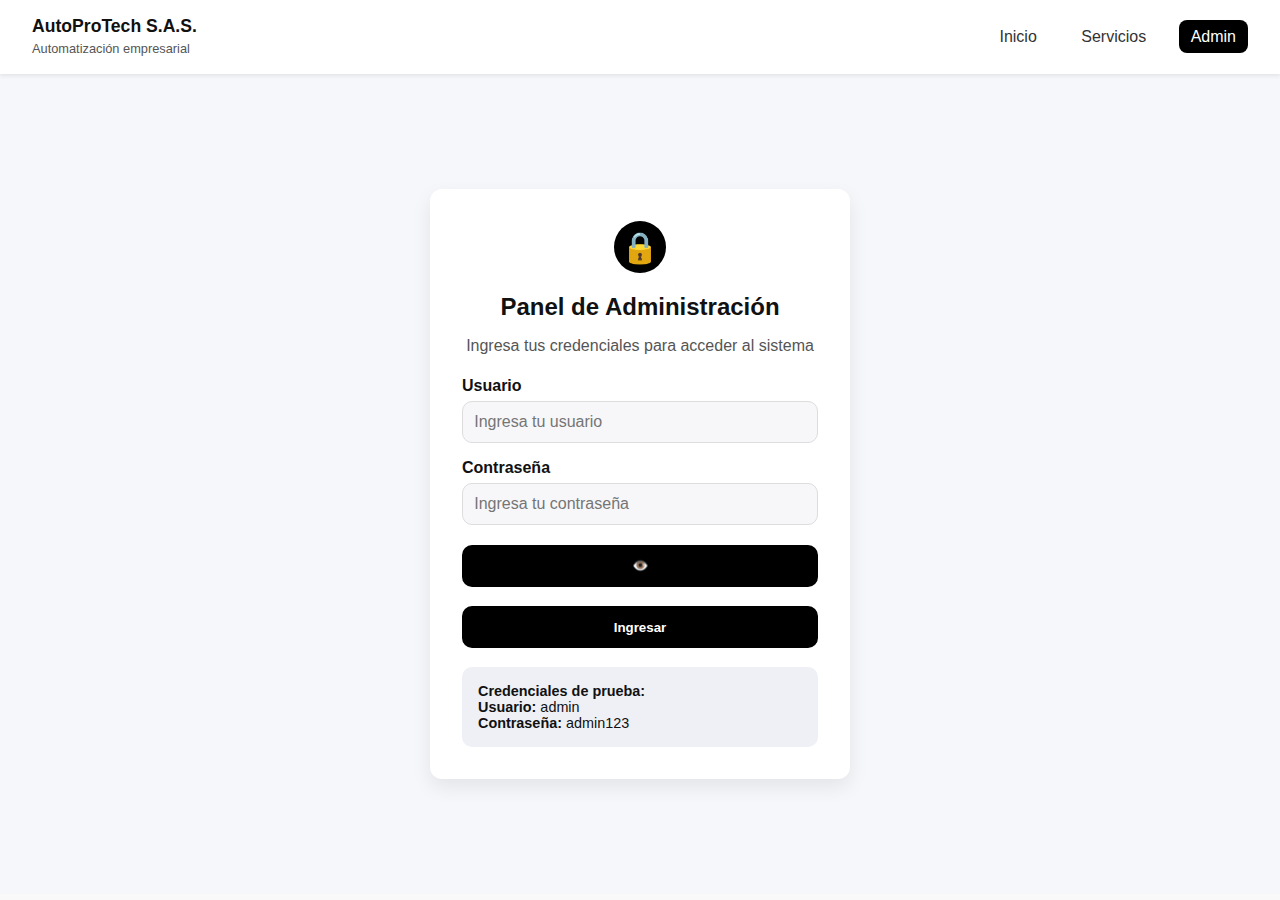
<file: admin.html>
<!DOCTYPE html>
<html lang="es">
<head>
  <meta charset="UTF-8" />
  <meta name="viewport" content="width=device-width, initial-scale=1.0"/>
  <title>Panel de Admin</title>
  <link rel="stylesheet" href="styles.css" />
</head>
<body>
  <header class="navbar">
    <div class="logo">AutoProTech S.A.S.<br><span>Automatización empresarial</span></div>
   <nav>
  <a href="index.html">Inicio</a>
  <a href="servicios.html">Servicios</a>
  <a href="admin.html" class="active">Admin</a>
</nav>

  </header>

  <main class="admin-login">
    <div class="login-card">
      <div class="lock-icon">🔒</div>
      <h2>Panel de Administración</h2>
      <p>Ingresa tus credenciales para acceder al sistema</p>

      <label>Usuario</label>
      
      <input type="text" id="admin-user" placeholder="Ingresa tu usuario">

      <label>Contraseña</label>
      <div class="password-container">
  <input type="password" id="admin-pass" placeholder="Ingresa tu contraseña">
  <button type="button" id="toggle-pass" class="toggle-btn">👁️</button>
</div>
     

    <button onclick="if(validarLogin()) login()">Ingresar</button>

      <div class="test-credentials">
        <strong>Credenciales de prueba:</strong><br>
        <span><b>Usuario:</b> admin</span><br>
        <span><b>Contraseña:</b> admin123</span>
      </div>
    </div>
  </main>

  <script src="script.js"></script>
</body>
</html>
</file>
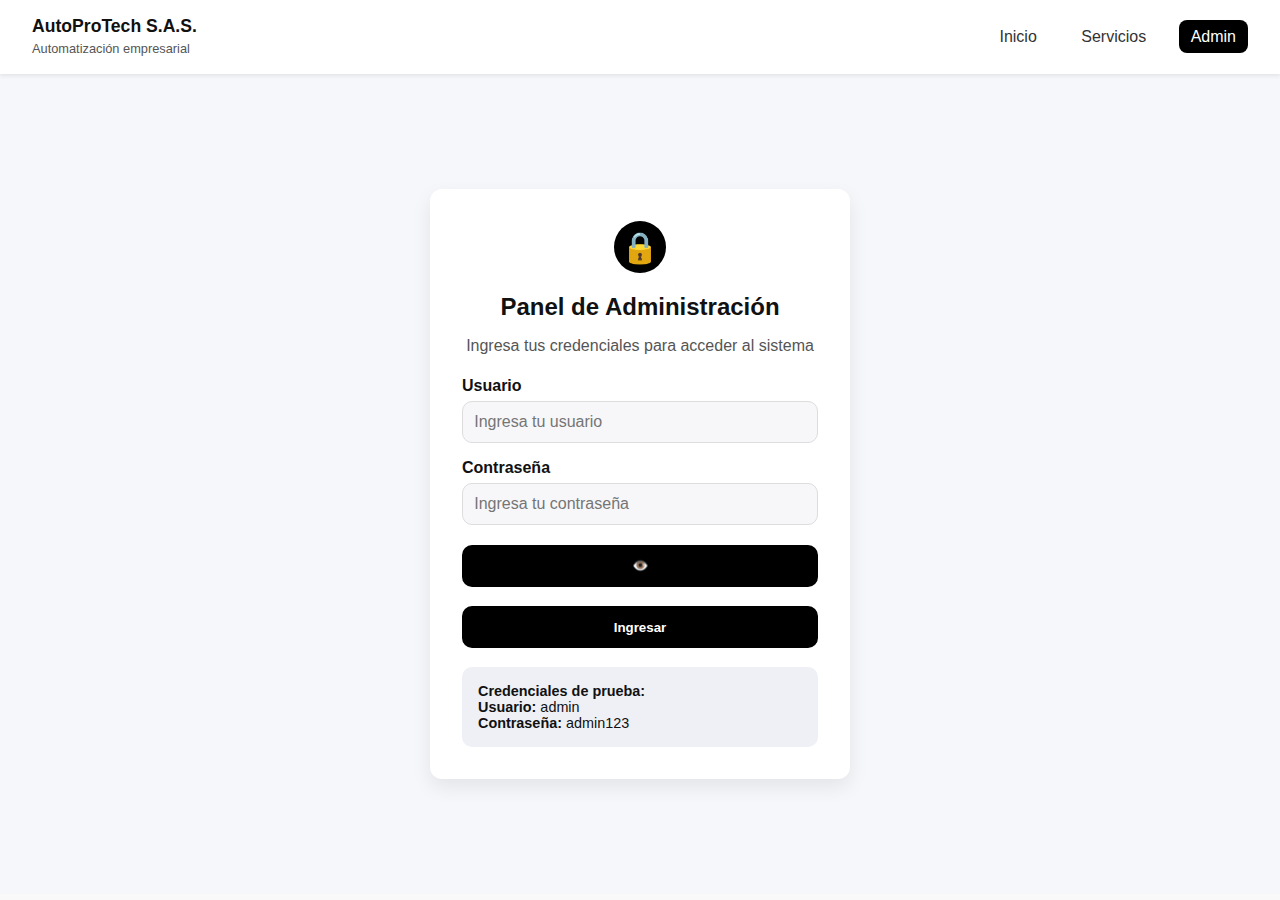
<file: Pagina/admin.html>
<!DOCTYPE html>
<html lang="es">
<head>
  <meta charset="UTF-8" />
  <meta name="viewport" content="width=device-width, initial-scale=1.0"/>
  <title>Panel de Admin</title>
  <link rel="stylesheet" href="styles.css" />
</head>
<body>
  <header class="navbar">
    <div class="logo">AutoProTech S.A.S.<br><span>Automatización empresarial</span></div>
   <nav>
  <a href="index.html">Inicio</a>
  <a href="servicios.html">Servicios</a>
  <a href="admin.html" class="active">Admin</a>
</nav>

  </header>

  <main class="admin-login">
    <div class="login-card">
      <div class="lock-icon">🔒</div>
      <h2>Panel de Administración</h2>
      <p>Ingresa tus credenciales para acceder al sistema</p>

      <label>Usuario</label>
      
      <input type="text" id="admin-user" placeholder="Ingresa tu usuario">

      <label>Contraseña</label>
      <div class="password-container">
  <input type="password" id="admin-pass" placeholder="Ingresa tu contraseña">
  <button type="button" id="toggle-pass" class="toggle-btn">👁️</button>
</div>
     

    <button onclick="if(validarLogin()) loginAdmin()">Ingresar</button>

      <div class="test-credentials">
        <strong>Credenciales de prueba:</strong><br>
        <span><b>Usuario:</b> admin</span><br>
        <span><b>Contraseña:</b> admin123</span>
      </div>
    </div>
  </main>

  <script src="script.js"></script>
</body>
</html>
</file>
<file: styles.css>
/* === BASE === */
* { box-sizing: border-box; }
body {
  margin: 0;
  font-family: 'Segoe UI', sans-serif;
  background: #f9f9f9;
  color: #111;
}

/* === NAVBAR === */
.navbar {
  background: #fff;
  padding: 1rem 2rem;
  display: flex;
  justify-content: space-between;
  align-items: center;
  box-shadow: 0 2px 4px rgba(0,0,0,0.08);
  position: sticky;
  top: 0;
  z-index: 10;
}
.logo { font-weight: 700; font-size: 1.1rem; line-height: 1.2; }
.logo span { font-weight: 400; font-size: 0.8rem; color: #555; }
nav a {
  margin-left: 1rem;
  text-decoration: none;
  color: #333;
  padding: 0.5rem 0.75rem;
  border-radius: 8px;
}
nav a.active { background: #000; color: #fff; }
nav a:hover { background: #eee; }
.logout-btn {
  margin-left: 1rem;
  background: #fff;
  border: 1px solid #ccc;
  padding: 0.45rem 0.8rem;
  border-radius: 8px;
  cursor: pointer;
}

/* === SLIDER (Landing) === */
.slider {
  position: relative;
  height: 350px;
  background: #000;
  color: #fff;
  display: flex; justify-content: center; align-items: center;
  text-align: center; overflow: hidden;
}
.slide { position: absolute; opacity: 0; transition: opacity 1s ease-in-out; }
.slide.active { opacity: 1; position: relative; }
.slide h2 { font-size: 2.6rem; margin: 0; }
.slide p { margin: 0.5rem 0 1rem; }
.btn { background: #fff; color: #000; padding: 0.5rem 1rem; text-decoration: none; border-radius: 6px; font-weight: 600; }
.dots { position: absolute; bottom: 12px; width: 100%; text-align: center; }
.dot { height: 12px; width: 12px; margin: 0 5px; background: #bbb; border-radius: 50%; display: inline-block; cursor: pointer; }
.dot.active { background: #fff; }

/* === ABOUT (Landing) === */
.about { display: flex; flex-wrap: wrap; padding: 2rem; background: #fff; }
.about .text { flex: 1; padding-right: 2rem; min-width: 300px; }
.about .image { flex: 1; text-align: center; min-width: 300px; }
.about img { max-width: 100%; border-radius: 10px; }

/* === LOGIN ADMIN === */
.admin-login {
  display: flex; justify-content: center; align-items: center;
  height: calc(100vh - 80px); background: #f6f7fb;
}
.login-card {
  background: #fff; padding: 2rem; border-radius: 12px;
  box-shadow: 0 8px 20px rgba(0,0,0,0.08);
  text-align: center; width: 100%; max-width: 420px;
}
.lock-icon {
  font-size: 1.9rem; background: #000; color: #fff; width: 52px; height: 52px;
  margin: 0 auto 1rem; border-radius: 50%; display:flex; justify-content:center; align-items:center;
}
.login-card h2 { margin-bottom: .4rem; }
.login-card p { margin-bottom: 1.4rem; color: #555; }
.login-card label { display:block; text-align:left; margin-bottom: .35rem; font-weight: 600; margin-top: 1rem; }
.login-card input {
  width: 100%; padding: .7rem; border-radius: 10px; border: 1px solid #ddd; background:#f7f7f9; font-size: 1rem;
}
.login-card button {
  margin-top: 1.2rem; width: 100%; padding: .85rem; background:#000; color:#fff; border:none; border-radius: 10px; font-weight: 700; cursor:pointer;
}
.test-credentials {
  background: #eef0f6; margin-top: 1.2rem; padding: 1rem; font-size: .9rem; border-radius: 10px; text-align:left;
}

/* === DASHBOARD === */
.dashboard { padding: 2rem; }
.summary-cards { display:flex; gap:1rem; margin:1rem 0 2rem; flex-wrap: wrap; }
.card {
  flex:1; min-width:200px; background:#fff; padding:1.2rem; border-radius:12px;
  box-shadow: 0 2px 8px rgba(0,0,0,0.06); text-align:center;
}
.add-btn {
  background:#000; color:#fff; border:none; padding:.8rem 1rem; border-radius:10px; font-weight:700; margin-bottom:1rem; cursor:pointer;
}
.tabla-servicios {
  background:#fff; padding:1rem; border-radius:12px; box-shadow:0 2px 10px rgba(0,0,0,0.08);
}
.tabla-servicios table { width:100%; border-collapse: collapse; margin-top:.5rem; }
.tabla-servicios th, .tabla-servicios td { padding:.8rem; text-align:left; border-bottom:1px solid #eee; }
.tabla-servicios img { width: 56px; height:56px; object-fit:cover; border-radius: 8px; }

/* Badges */
.estado { display:inline-block; padding:.25rem .6rem; font-size:.75rem; border-radius: 999px; color:#fff; margin-right:.25rem; }
.promocion { background:#e11d48; }
.disponible { background:#111; }

/* Acciones */
.acciones button {
  background:none; border:none; cursor:pointer; font-size:1rem; margin-right:.4rem;
}

/* Formulario de servicio */
.service-form {
  background:#fff; border-radius:12px; padding:1rem; box-shadow:0 2px 10px rgba(0,0,0,0.06); margin-bottom:1rem;
}
.service-form .grid {
  display:grid; grid-template-columns: repeat(3, minmax(200px,1fr)); gap:1rem;
}
.service-form label { font-weight:600; font-size:.9rem; }
.service-form input[type="text"],
.service-form input[type="number"] {
  width:100%; padding:.6rem; border-radius:8px; border:1px solid #ddd; background:#fafafa;
}
.service-form .check { display:flex; align-items:center; gap:.5rem; margin-top:1.8rem; }
.form-actions { margin-top:1rem; display:flex; gap:.6rem; }
.btn-primary { background:#111; color:#fff; border:none; padding:.6rem .9rem; border-radius:8px; font-weight:700; cursor:pointer; }
.btn-secondary { background:#eee; color:#111; border:none; padding:.6rem .9rem; border-radius:8px; cursor:pointer; }

@media (max-width: 900px) {
  .service-form .grid { grid-template-columns: 1fr; }
}

/* === HERO SERVICIOS === */
.services-hero { text-align:center; padding: 1.5rem 1rem .5rem; }
.services-hero h1 { font-size: 2rem; margin:.2rem 0; }
.services-hero p { color:#6b7280; max-width: 760px; margin:.3rem auto 0; }

/* === GRID SERVICIOS (estilo tarjeta premium) === */
.services-grid {
  display:grid; gap: 1rem;
  grid-template-columns: repeat(4, minmax(240px, 1fr));
  padding-bottom: 2rem;
}
@media (max-width: 1280px){ .services-grid{ grid-template-columns: repeat(3,1fr);} }
@media (max-width: 900px){ .services-grid{ grid-template-columns: repeat(2,1fr);} }
@media (max-width: 600px){ .services-grid{ grid-template-columns: 1fr;} }

.service-card {
  background:#fff; border-radius:14px; overflow:hidden;
  box-shadow:0 6px 20px rgba(0,0,0,.08);
  display:flex; flex-direction:column;
}

.service-card .image-wrap{
  position:relative; width:100%; height:170px; overflow:hidden;
}
.service-card img{ width:100%; height:100%; object-fit:cover; display:block; }

/* Cinta de Promoción */
.ribbon {
  position:absolute; top:10px; right:10px;
  background:#e11d48; color:#fff; font-weight:700; font-size:.8rem;
  padding:.25rem .5rem; border-radius:999px;
}

/* Encabezado con título y stock a la derecha */
.card-body { padding: .9rem 1rem 1.1rem; display:flex; flex-direction:column; gap:.45rem; }
.card-head { display:flex; justify-content:space-between; align-items:center; gap:.5rem; }
.card-title {
  font-size:1rem; font-weight:700; margin:0; max-width: 75%;
  display:-webkit-box; -webkit-line-clamp:1; -webkit-box-orient:vertical; overflow:hidden;
}
.stock { font-size:.85rem; color:#6b7280; }

/* Descripción truncada a 2 líneas */
.card-desc {
  color:#4b5563; font-size:.92rem;
  display:-webkit-box; -webkit-line-clamp:2; -webkit-box-orient:vertical; overflow:hidden;
}

/* Precio + botón */
.card-foot { display:flex; justify-content:space-between; align-items:center; margin-top:.25rem; }
.price { font-weight:800; font-size:1rem; }
.btn-detail {
  background:#0f172a; color:#fff; border:none; border-radius:10px;
  padding:.5rem .8rem; cursor:pointer; font-weight:700;
}
.btn-detail:hover{ filter:brightness(1.05); }

/* Badge de estado (reusamos estilos existentes) */
.badges { margin-top:.1rem; }
</file>
<file: Pagina/styles.css>
/* === BASE === */
* { box-sizing: border-box; }
body {
  margin: 0;
  font-family: 'Segoe UI', sans-serif;
  background: #f9f9f9;
  color: #111;
}

/* === NAVBAR === */
.navbar {
  background: #fff;
  padding: 1rem 2rem;
  display: flex;
  justify-content: space-between;
  align-items: center;
  box-shadow: 0 2px 4px rgba(0,0,0,0.08);
  position: sticky;
  top: 0;
  z-index: 10;
}
.logo { font-weight: 700; font-size: 1.1rem; line-height: 1.2; }
.logo span { font-weight: 400; font-size: 0.8rem; color: #555; }
nav a {
  margin-left: 1rem;
  text-decoration: none;
  color: #333;
  padding: 0.5rem 0.75rem;
  border-radius: 8px;
}
nav a.active { background: #000; color: #fff; }
nav a:hover { background: #eee; }
.logout-btn {
  margin-left: 1rem;
  background: #fff;
  border: 1px solid #ccc;
  padding: 0.45rem 0.8rem;
  border-radius: 8px;
  cursor: pointer;
}

/* === SLIDER (Landing) === */
.slider {
  position: relative;
  height: 350px;
  background: #000;
  color: #fff;
  display: flex; justify-content: center; align-items: center;
  text-align: center; overflow: hidden;
}
.slide { position: absolute; opacity: 0; transition: opacity 1s ease-in-out; }
.slide.active { opacity: 1; position: relative; }
.slide h2 { font-size: 2.6rem; margin: 0; }
.slide p { margin: 0.5rem 0 1rem; }
.btn { background: #fff; color: #000; padding: 0.5rem 1rem; text-decoration: none; border-radius: 6px; font-weight: 600; }
.dots { position: absolute; bottom: 12px; width: 100%; text-align: center; }
.dot { height: 12px; width: 12px; margin: 0 5px; background: #bbb; border-radius: 50%; display: inline-block; cursor: pointer; }
.dot.active { background: #fff; }

/* === ABOUT (Landing) === */
.about { display: flex; flex-wrap: wrap; padding: 2rem; background: #fff; }
.about .text { flex: 1; padding-right: 2rem; min-width: 300px; }
.about .image { flex: 1; text-align: center; min-width: 300px; }
.about img { max-width: 100%; border-radius: 10px; }

/* === LOGIN ADMIN === */
.admin-login {
  display: flex; justify-content: center; align-items: center;
  height: calc(100vh - 80px); background: #f6f7fb;
}
.login-card {
  background: #fff; padding: 2rem; border-radius: 12px;
  box-shadow: 0 8px 20px rgba(0,0,0,0.08);
  text-align: center; width: 100%; max-width: 420px;
}
.lock-icon {
  font-size: 1.9rem; background: #000; color: #fff; width: 52px; height: 52px;
  margin: 0 auto 1rem; border-radius: 50%; display:flex; justify-content:center; align-items:center;
}
.login-card h2 { margin-bottom: .4rem; }
.login-card p { margin-bottom: 1.4rem; color: #555; }
.login-card label { display:block; text-align:left; margin-bottom: .35rem; font-weight: 600; margin-top: 1rem; }
.login-card input {
  width: 100%; padding: .7rem; border-radius: 10px; border: 1px solid #ddd; background:#f7f7f9; font-size: 1rem;
}
.login-card button {
  margin-top: 1.2rem; width: 100%; padding: .85rem; background:#000; color:#fff; border:none; border-radius: 10px; font-weight: 700; cursor:pointer;
}
.test-credentials {
  background: #eef0f6; margin-top: 1.2rem; padding: 1rem; font-size: .9rem; border-radius: 10px; text-align:left;
}

/* === DASHBOARD === */
.dashboard { padding: 2rem; }
.summary-cards { display:flex; gap:1rem; margin:1rem 0 2rem; flex-wrap: wrap; }
.card {
  flex:1; min-width:200px; background:#fff; padding:1.2rem; border-radius:12px;
  box-shadow: 0 2px 8px rgba(0,0,0,0.06); text-align:center;
}
.add-btn {
  background:#000; color:#fff; border:none; padding:.8rem 1rem; border-radius:10px; font-weight:700; margin-bottom:1rem; cursor:pointer;
}
.tabla-servicios {
  background:#fff; padding:1rem; border-radius:12px; box-shadow:0 2px 10px rgba(0,0,0,0.08);
}
.tabla-servicios table { width:100%; border-collapse: collapse; margin-top:.5rem; }
.tabla-servicios th, .tabla-servicios td { padding:.8rem; text-align:left; border-bottom:1px solid #eee; }
.tabla-servicios img { width: 56px; height:56px; object-fit:cover; border-radius: 8px; }

/* Badges */
.estado { display:inline-block; padding:.25rem .6rem; font-size:.75rem; border-radius: 999px; color:#fff; margin-right:.25rem; }
.promocion { background:#e11d48; }
.disponible { background:#111; }

/* Acciones */
.acciones button {
  background:none; border:none; cursor:pointer; font-size:1rem; margin-right:.4rem;
}

/* Formulario de servicio */
.service-form {
  background:#fff; border-radius:12px; padding:1rem; box-shadow:0 2px 10px rgba(0,0,0,0.06); margin-bottom:1rem;
}
.service-form .grid {
  display:grid; grid-template-columns: repeat(3, minmax(200px,1fr)); gap:1rem;
}
.service-form label { font-weight:600; font-size:.9rem; }
.service-form input[type="text"],
.service-form input[type="number"] {
  width:100%; padding:.6rem; border-radius:8px; border:1px solid #ddd; background:#fafafa;
}
.service-form .check { display:flex; align-items:center; gap:.5rem; margin-top:1.8rem; }
.form-actions { margin-top:1rem; display:flex; gap:.6rem; }
.btn-primary { background:#111; color:#fff; border:none; padding:.6rem .9rem; border-radius:8px; font-weight:700; cursor:pointer; }
.btn-secondary { background:#eee; color:#111; border:none; padding:.6rem .9rem; border-radius:8px; cursor:pointer; }

@media (max-width: 900px) {
  .service-form .grid { grid-template-columns: 1fr; }
}

/* === HERO SERVICIOS === */
.services-hero { text-align:center; padding: 1.5rem 1rem .5rem; }
.services-hero h1 { font-size: 2rem; margin:.2rem 0; }
.services-hero p { color:#6b7280; max-width: 760px; margin:.3rem auto 0; }

/* === GRID SERVICIOS (estilo tarjeta premium) === */
.services-grid {
  display:grid; gap: 1rem;
  grid-template-columns: repeat(4, minmax(240px, 1fr));
  padding-bottom: 2rem;
}
@media (max-width: 1280px){ .services-grid{ grid-template-columns: repeat(3,1fr);} }
@media (max-width: 900px){ .services-grid{ grid-template-columns: repeat(2,1fr);} }
@media (max-width: 600px){ .services-grid{ grid-template-columns: 1fr;} }

.service-card {
  background:#fff; border-radius:14px; overflow:hidden;
  box-shadow:0 6px 20px rgba(0,0,0,.08);
  display:flex; flex-direction:column;
}

.service-card .image-wrap{
  position:relative; width:100%; height:170px; overflow:hidden;
}
.service-card img{ width:100%; height:100%; object-fit:cover; display:block; }

/* Cinta de Promoción */
.ribbon {
  position:absolute; top:10px; right:10px;
  background:#e11d48; color:#fff; font-weight:700; font-size:.8rem;
  padding:.25rem .5rem; border-radius:999px;
}

/* Encabezado con título y stock a la derecha */
.card-body { padding: .9rem 1rem 1.1rem; display:flex; flex-direction:column; gap:.45rem; }
.card-head { display:flex; justify-content:space-between; align-items:center; gap:.5rem; }
.card-title {
  font-size:1rem; font-weight:700; margin:0; max-width: 75%;
  display:-webkit-box; -webkit-line-clamp:1; -webkit-box-orient:vertical; overflow:hidden;
}
.stock { font-size:.85rem; color:#6b7280; }

/* Descripción truncada a 2 líneas */
.card-desc {
  color:#4b5563; font-size:.92rem;
  display:-webkit-box; -webkit-line-clamp:2; -webkit-box-orient:vertical; overflow:hidden;
}

/* Precio + botón */
.card-foot { display:flex; justify-content:space-between; align-items:center; margin-top:.25rem; }
.price { font-weight:800; font-size:1rem; }
.btn-detail {
  background:#0f172a; color:#fff; border:none; border-radius:10px;
  padding:.5rem .8rem; cursor:pointer; font-weight:700;
}
.btn-detail:hover{ filter:brightness(1.05); }

/* Badge de estado (reusamos estilos existentes) */
.badges { margin-top:.1rem; }
</file>
